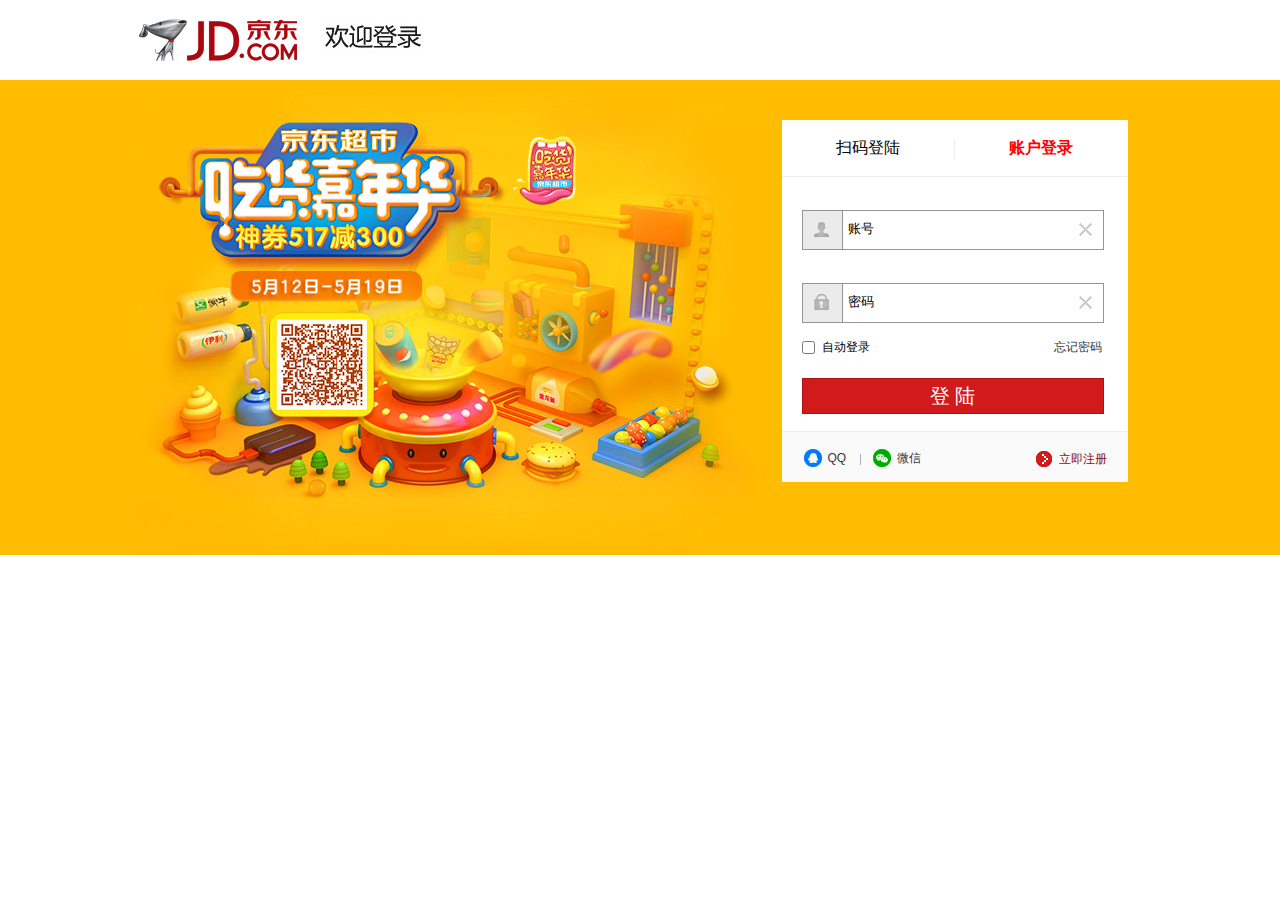
<file: public/login.html>
<!Doctype html>
<html>
	<head>
		<meta charset="utf-8" />
		<title>网页-登陆页</title>
		<link rel="stylesheet" href="css/base.css"/>
		<link rel="stylesheet" href="css/layout.css"/>
		<link rel="stylesheet" href="css/icon.css"/>
		<link rel="stylesheet" href="css/login.css">
	</head>
	<body>
	    <div class="loginPage"></div>
	    <div class="loginWrap">
	    	<div class="loginWrapBgc">
	    		<div class="loginBgp">
	    			<div class="login">
	    				<div class="loginTitle">
	    					<label>扫码登陆</label>
	    					<i></i>
	    					<span>账户登录</span>
	    				</div>
	    				<div class="loginUsename">
	    				    <label></label>
	    				    <i></i>
	    				    <input type="text" value="账号" />
	    				</div>
	    				<div class="loginPassword">
	    					<label></label>
	    					<i></i>
	    				    <input type="text" value="密码" />
	    				</div>
	    				<div class="loginSet">
	    					<input type="checkbox" id="loginSet" />
	    					<label for="loginSet">自动登录</label>
	    					<a href="#">忘记密码</a>
	    				</div>
	    				<div class="enter">
	    					<a href="#">登&nbsp陆</a>
	    				</div>
	    				<div class="loginFooter">
	    					<label>QQ</label>
	    					<i></i>
	    					<span>微信</span>
	    					<a href="#">立即注册</a>
	    				</div>
	    			</div>
	    		</div>
	    	</div>
	    </div>
	</body>
</html>
</file>
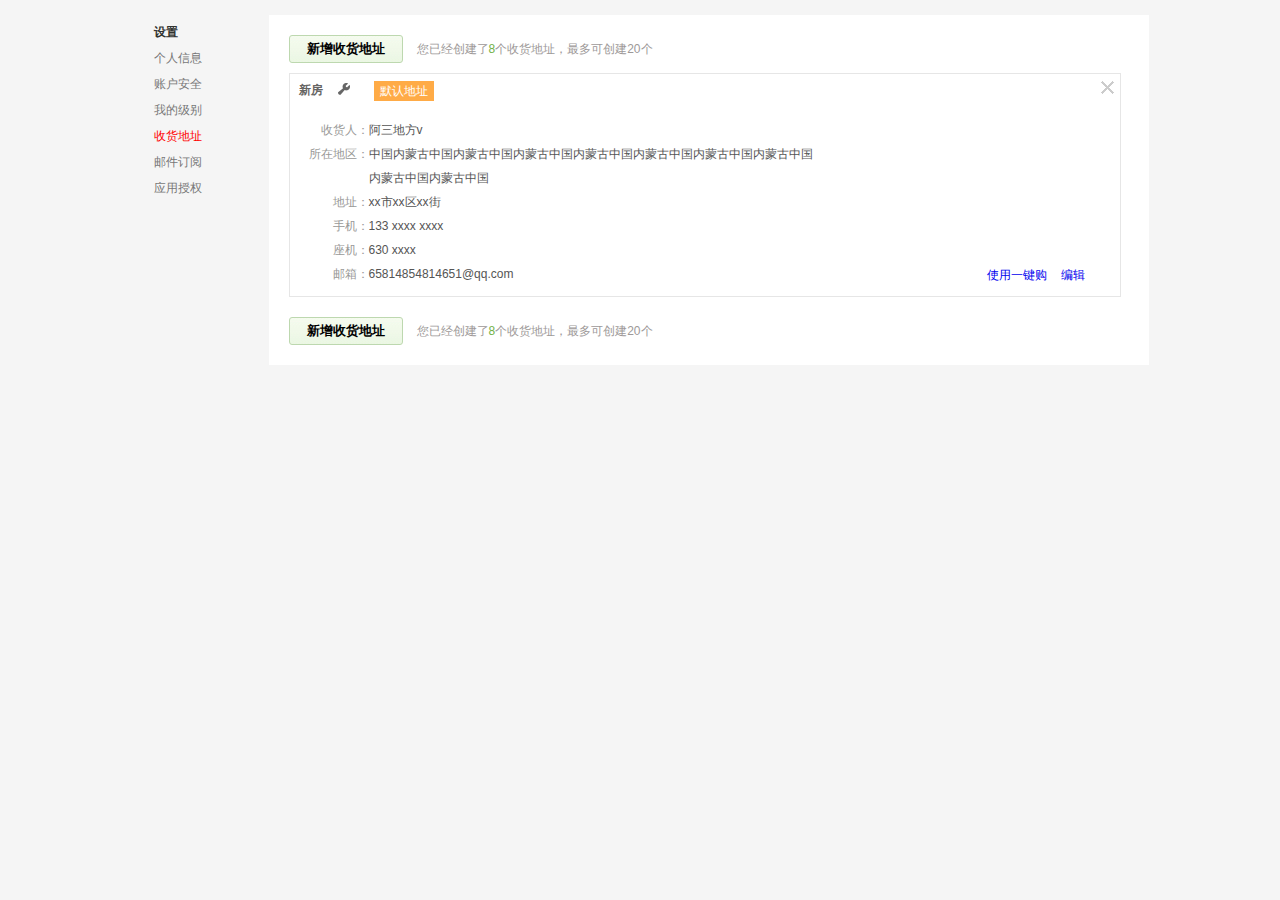
<file: public/userAddress.html>
<!Doctype html>
<html>
	<head>
		<meta charset="utf-8" />
		<title>网页-收货地址</title>
		<link rel="stylesheet" href="css/base.css"/>
		<link rel="stylesheet" href="css/layout.css"/>
		<link rel="stylesheet" href="css/icon.css"/>
		<link rel="stylesheet" href="css/userAddress.css">
	</head>
	<body>
		<!-- 收货地址用户菜单 -->
		<div class="userAddressMenu fl cle">
			<dl>
				<dt>设置</dt>
				<dd>个人信息</dd>
				<dd>账户安全</dd>
				<dd>我的级别</dd>
				<dd class="red">收货地址</dd>
				<dd>邮件订阅</dd>
				<dd>应用授权</dd>
			</dl>
		</div>
		<div class="userAddressRight fr cle">
			<div class="addressMenu fl cle">
				<input type="text" value="新增收货地址" />
				<p>您已经创建了<i>8</i>个收货地址，最多可创建20个</p>
			</div>
			<div class="addressInfo fl cle">
			    <div class="cancel">
			    	<label></label>
			    </div>
				<div class="addressInfoTitle cle">
					<label>新房</label>
					<i></i>
					<span>默认地址</span>
				</div>
				<div class="addressInfoMain cle">
					<ul>
						<li>
							<label>收货人：</label>
							<span>阿三地方v</span>
						</li>
						<li>
							<label>所在地区：</label>
							<span>中国内蒙古中国内蒙古中国内蒙古中国内蒙古中国内蒙古中国内蒙古中国内蒙古中国内蒙古中国内蒙古中国</span>
						</li>
						<li>
							<label>地址：</label>
							<span>xx市xx区xx街</span>
						</li>
						<li>
							<label>手机：</label>
							<span>133 xxxx xxxx</span>
						</li>
						<li>
							<label>座机：</label>
							<span>630 xxxx</span>
						</li>
						<li>
							<label>邮箱：</label>
							<span>65814854814651@qq.com</span>
						</li>
					</ul>
				</div>
				<div class="addressInfoLink">
					<a href="#">使用一键购</a>
					<a href="#">编辑</a>
				</div>
			</div>
			<div class="addressMenu fl cle">
				<input type="text" value="新增收货地址" />
				<p>您已经创建了<i>8</i>个收货地址，最多可创建20个</p>
			</div>
		</div>
	</body>
</html>
</file>
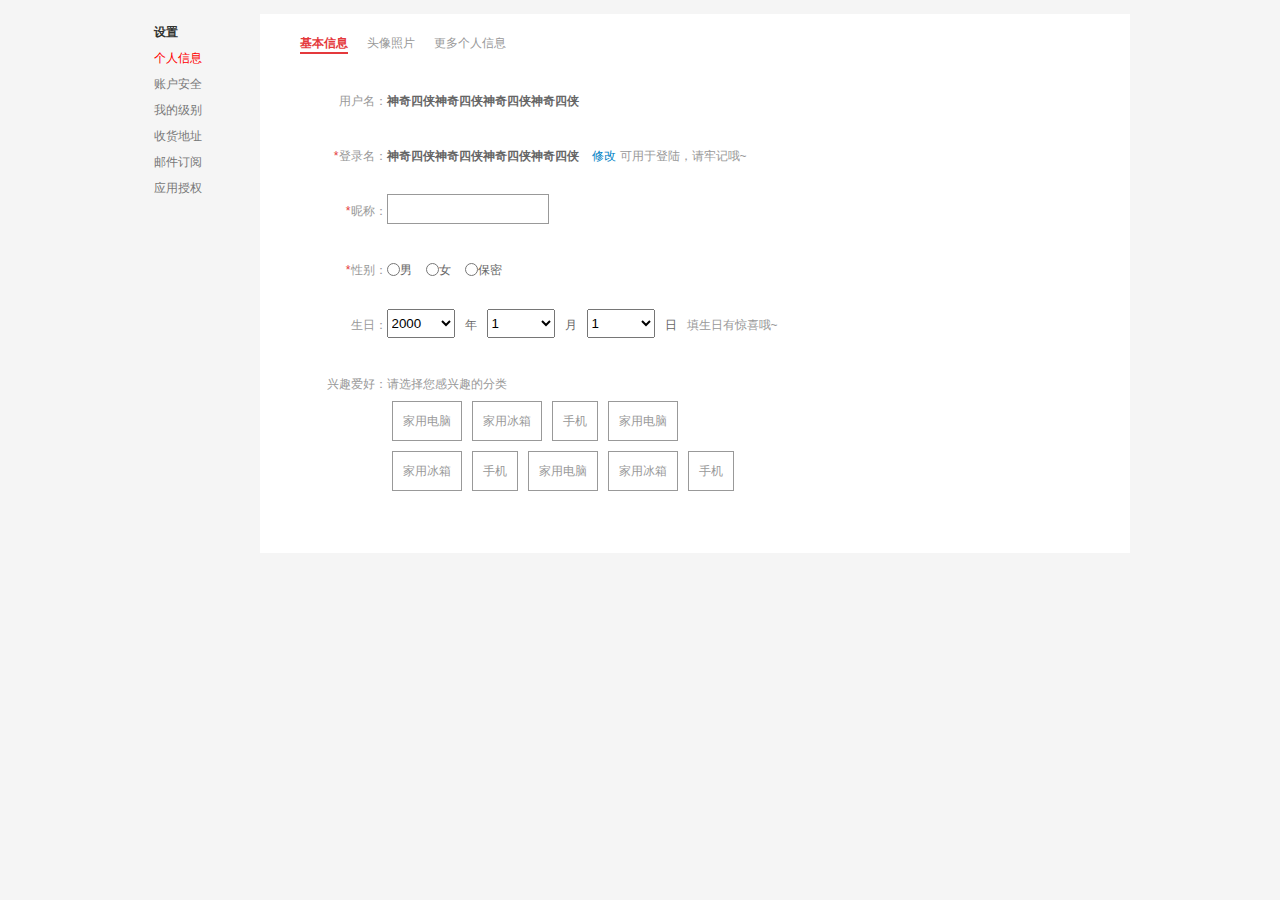
<file: public/userInfo.html>
<!Doctype html>
<html>
	<head>
		<meta charset="utf-8" />
		<title>网页-用户信息</title>
		<link rel="stylesheet" href="css/base.css"/>
		<link rel="stylesheet" href="css/layout.css"/>
		<link rel="stylesheet" href="css/icon.css"/>
		<link rel="stylesheet" href="css/userInfo.css">
	</head>
	<body>
		<!-- 收货地址用户菜单 -->
		<div class="userInfoMenu fl ">
			<dl>
				<dt>设置</dt>
				<dd class="red">个人信息</dd>
				<dd>账户安全</dd>
				<dd>我的级别</dd>
				<dd >收货地址</dd>
				<dd>邮件订阅</dd>
				<dd>应用授权</dd>
			</dl>
		</div>
		<div class="userInfoRight fl ">
			<div class="userInfoTitle fl ">
				<ul>
					<li class="red">基本信息</li>
					<li>头像照片</li>
					<li>更多个人信息</li>
				</ul>
			</div>
			<div class="userInfoMain fl">
				<ul>
					<li>
					    <span>用户名：</span>
					    <label><strong>神奇四侠神奇四侠神奇四侠神奇四侠</strong></label>
					</li>
					<li>
					    <span><i>*</i>登录名：</span>
					    <label><strong>神奇四侠神奇四侠神奇四侠神奇四侠</label>
					    <a href="#">修改</a><p>可用于登陆，请牢记哦~</p>
					</li>
					<li>
					    <span><i>*</i>昵称：</span>
					    <input type="text" class="nickName" />
					</li>
					<li>
					    <span><i>*</i>性别：</span>
					    <input name="gender" type="radio" value="1" id="man" />
					    <label for="man" class="labelFor">男</label>

					    <input name="gender" type="radio" value="0" id="women" />
					    <label for="women" class="labelFor">女</label>

					    <input name="gender" type="radio" value="2" id="secrecy" />
					    <label for="secrecy" class="labelFor">保密</label>
					</li>
					<li>
						<span>生日：</span>
						<select name="" id="">
							<option value="">2000</option>
							<option value="">2001</option>
							<option value="">2002</option>
						</select>
						<label class="birthday" >年</label>
						<select name="" id="">
							<option value="">1</option>
							<option value="">2</option>
							<option value="">3</option>
						</select>
						<label class="birthday" >月</label>
						<select name="" id="">
							<option value="">1</option>
							<option value="">2</option>
							<option value="">3</option>
						</select>
						<label class="birthday" >日</label>
						<p>填生日有惊喜哦~</p>
					</li>
					<li>
						<span>兴趣爱好：</span>
						<div id="intest">
							<h1>请选择您感兴趣的分类</h1>
							<ul>
								<li>家用电脑</li>
								<li>家用冰箱</li>
								<li>手机</li>
								<li>家用电脑</li>
								<li>家用冰箱</li>
								<li>手机</li>
								<li>家用电脑</li>
								<li>家用冰箱</li>
								<li>手机</li>
							</ul>
						</div>
					</li>
				</ul>
			</div>
		</div>
	</body>
</html>
</file>
<file: public/css/base.css>
/* 
   License: none (public domain)
   Author:shangrui
   name:base.css
*/

html, body, div, span, applet, object, iframe,
h1, h2, h3, h4, h5, h6, p, blockquote, pre,
a, abbr, acronym, address, big, cite, code,
del, dfn, em, img, ins, kbd, q, s, samp,
small, strike, strong, sub, sup, tt, var,
b, u, i, 
dl, dt, dd, ol, ul, li,
fieldset, form, label, legend,
table, caption, tbody, tfoot, thead, tr, th, td,
article, aside, canvas, details, embed, 
figure, figcaption, footer,main, header, hgroup, 
menu, nav, output,  section, summary,
time, mark, audio, video {
	border: 0;
	font-size:12px;
    font-weight:normal;
    font-family:'宋体',Arial;
	vertical-align: baseline; line-height:1.5em;
}
*{
	margin: 0;padding: 0;
}
input{
	outline: none;
}
table {
	border-collapse: collapse;
	border-spacing: 0;
}
ol, ul, li{list-style: none;}
</file>
<file: public/css/layout.css>
/* 主页面 index */
/*header*/
.header{
	width: 1192px;height: 172px;
	margin: 0 auto;
	position: relative;
}
/*主体部分*/
.main{
	width: 1192px;height: 483px;
	margin: 0 auto;
}
/* 产品列表 */
.productlist{width: 1192px;height: 20px;margin: 0 auto;}
/* all page*/
body{
	width: 1192px;
	margin: 0 auto;
}
/* userAddressWrap page */
.userAddressMenu{
	width: 130px;
}
.userAddressRight{
	width: 880px;background: #fff;
	margin: 15px 0 0 0;
	padding-bottom: 20px;
}
</file>
<file: public/css/icon.css>
/* 双广告位浮动 */
.fl{float: left;}
.fr{float: right;}
.mt10{margin-top: 10px;}
/* 用伪类清除浮动 */

.cle:after{
	content: ".";
	display: block;height: 0;
	clear: both;
	visibility:hidden;
}
/* 放大镜绝对定位 */
.zoomTool{
	width: 33px;height: 33px;
	background: url(../images/icon/icon09.png) no-repeat;
	position: absolute;
}

/* checkbox样式 */
.changeSkin{
	float: left;
}
.checkboxStyle{
	width: 24px;height: 24px;cursor: pointer;
	float: left;margin: 3px 19px 0 0;clear: both;
	background-image: url(../images/icon/icon18.png);
	background-repeat: no-repeat;
	background-position: 0 top;
}
.skinCheckBtn{
	background-position: -48px top;
}
.allSelect{
	margin: 14px 8px 0 11px;
}
</file>
<file: public/css/login.css>
body{
	width: 100%;
}
.loginPage{
	width: 1005px;height: 80px;margin: 0 auto;
	background: url(../images/logo2.png) no-repeat left center #fff;
}
.loginWrapBgc{
	width: 100%;height: 475px;
	background-color: #ffbc01;
}
.loginBgp{
	width: 1005px;height: 475px;margin:0 auto;
	background-image: url(../images/temp/temp11.jpg);
	background-repeat: no-repeat;
	background-position: left center;
}
/* login */
.login{
	width: 346px;height: 362px;float: right;
	margin: 40px 15px 0 0;
	background: #fff;
	position: relative;
}
/* loginTitle */
.loginTitle{
    width: 100%;height: 56px;
    border-bottom: 1px solid #ededed;
}
.loginTitle label{
	float: left;
	width: 172px;height: 56px;
	font-size: 16px;line-height: 56px;text-align: center;
	cursor: pointer;
}
.loginTitle i{
	float: left;
	width: 1px;height: 18px;
	font-size: 1px;overflow: hidden;background: #ededed;
	margin-top: 20px;
}
.loginTitle span{
	float: left;
	width: 172px;height: 56px;
	font-size: 16px;font-weight: bold;color: #f00;
	line-height: 56px;text-align: center;
	cursor: pointer;
}
/* loginUsename */
.loginUsename{
	width: 300px;height: 38px;
	margin: 33px 0 0 20px;
	border: 1px solid #959595;
	position: relative;
}
.loginUsename i{
	position: absolute;top: 10px;right: 10px;
	width: 15px;height: 16px;
	background: url(../images/icon/icon14.png) no-repeat;
}
.loginUsename label{
	float: left;
	width: 39px;height: 38px;
	border-right: 1px solid #959595;
	background-image: url(../images/icon/icon15.png);
	background-repeat: no-repeat;
	background-position: center;
	background-color: #ebebeb;
}
.loginUsename input{
   float: left;
   width: 254px;height: 35px;
   border: 0;
   padding-left: 5px;
   outline: none;
}
.loginPassword{
	width: 300px;height: 38px;
	margin: 33px 0 0 20px;
	border: 1px solid #959595;
	position: relative;
}
.loginPassword label{
	float: left;
	width: 39px;height: 38px;
	border-right: 1px solid #959595;
	background-image: url(../images/icon/icon16.png);
	background-repeat: no-repeat;
	background-position: center;
	background-color: #ebebeb;
}
.loginPassword i{
	position: absolute;top: 10px;right: 10px;
	width: 15px;height: 16px;
	background: url(../images/icon/icon14.png) no-repeat;
}
.loginPassword input{
   float: left;
   width: 254px;height: 35px;
   border: 0;
   padding-left: 5px;
   outline: none;
}
/* loginSet */
.loginSet{
	width: 300px;height: 40px;
	margin: 15px 0 0 20px; 
}
.loginSet input{
	float: left;
	margin: 3px 7px 0 0;
}
.loginSet label{
	float: left;
}
.loginSet a{
	float: right;
	color: #363636;text-decoration: none;
}
.loginSet a:hover{
	text-decoration: underline;
}
/* enter */
.enter{
	width: 325px;height: 34px;
	margin-left: 20px;
}
.enter a{
	border: 1px solid #ab1214;
	float: left;
	width: 300px;height: 34px;
	background: #d21a1c;color:#fff;font-size: 20px;
	line-height: 34px;text-decoration: none;
	text-align: center;
}
/* loginFooter */
.loginFooter{
	width: 346px;height: 50px;
	background: #fafafa;border-top: 1px solid #ededed;
	position:absolute;left: 0;bottom: 0;
}
.loginFooter label{
	float: left;margin: 16px 0 0 21px;
	padding: 0 14px 0 25px;
	background: url(../images/icon/icon17.png) no-repeat left 1px;
	color: #363634;font-size: 12px;
	cursor: pointer;
	height: 20px;line-height: 20px;
}
.loginFooter i{
	float: left;
	width: 1px;height: 11px;background: #b9abb8;
	font-size: 1px;overflow: hidden;
	margin-top: 22px;
}
.loginFooter span{
	float: left;margin: 16px 0 0 11px;
	padding: 0 14px 0 25px;
	background: url(../images/icon/icon17.png) no-repeat left center;
	color: #363634;font-size: 12px;
	cursor: pointer;
	height: 20px;line-height: 20px;
}
.loginFooter a{
	float: right;margin: 16px 21px 0 0;
	background: url(../images/icon/icon17.png) no-repeat left bottom;
	padding: 0 0 0 25px;
	color: #8d0d0c;text-decoration: none;font-size: 12px;
	height: 20px;line-height: 22px;
}
.loginFooter a:hover{
	text-decoration: underline;
}
</file>
<file: public/css/userAddress.css>
body{
	background: #f5f5f5;width: 1017px;
}
/* userAddressMenu */
.userAddressMenu dl{
	margin: 19px 0 0 22px;
}
.userAddressMenu dl dt{
	font-size: 12px;font-weight: bold;width:auto;height: 26px;color: #323431;
	line-height: 26px;text-align: left;
}
.userAddressMenu dl dd{
	font-size: 12px;width:auto;height: 26px;color: #787878;
	line-height: 26px;text-align: left;
}
.userAddressMenu dl dd.red{
	color: #f00;
}
/* userAddressRight */
.addressMenu{
	margin: 20px 0 0 20px;
}
.addressMenu input{
	float: left;
	width: 112px;height: 26px;
	background: url(../images/icon/icon12.png) repeat-x;
	border: 1px solid #bdd8af;
	border-radius: 3px;
	font-size: 13px;font-weight: bold;font-style: normal;
	line-height: 26px;text-align: center;
	margin: 0 14px 0 0;
	cursor: pointer;
}
.addressMenu p{
	float: left;
	height: 28px;
	font-size: 12px;color: #9d9998;line-height: 28px;
}
.addressMenu p i{
    font-style: normal;color: #73b249;
}
/* addressInfo */
.addressInfo{
	width: 830px;border: 1px solid #e6e6e6;
	margin: 10px 0 0 20px;
	position: relative;
}
.cancel label{
	float: right;margin: 5px 5px 0 0; 
   width: 15px;height: 16px;
   background: url(../images/icon/icon14.png) no-repeat center;
}
.addressInfo .addressInfoTitle{
	margin: 7px 0 17px 9px;
}
.addressInfo .addressInfoTitle label{
	float: left;
	font-size: 12px;font-weight: bold;color: #676664;
}
.addressInfo .addressInfoTitle i{
	float: left;
	width: 15px;height: 20px;line-height: 20px;
	background: url(../images/icon/icon13.png) no-repeat;
	margin: 0 23px 0 13px;
}
.addressInfo .addressInfoTitle span{
	float: left;
	width: 60px;height: 20px;
	background: #ffab46;color: #fff;line-height: 20px;text-align: center;
}
/* addressInfoMain */
.addressInfoMain{
	padding-bottom: 10px;
}
.addressInfoMain li{
	float: left;clear: both;
	width: auto;height:auto;
	font-size: 12px;line-height: 12px;
}
.addressInfoMain li label{
	float: left;
	width: 79px;height: auto;
	text-align: right;
	color: #999997;
	font-size: 12px;line-height: 24px;
}
.addressInfoMain li span{
	float: left;
	width: 450px;height: auto;
	text-align: left;
	color: #555555;
	font-size: 12px;line-height: 24px;
}
/* addressInfoLink */
.addressInfoLink{
	position: absolute;
	bottom: 12px;right: 25px;
}
.addressInfoLink a{
	margin-right: 10px;text-decoration: none;
}
</file>
<file: public/css/userInfo.css>
body{
	background: #f5f5f5;width: 1017px;
}
/* userAddressMenu */
.userInfoMenu dl{
	margin: 19px 0 0 22px;
}
.userInfoMenu dl dt{
	font-size: 12px;font-weight: bold;width:auto;height: 26px;color: #323431;
	line-height: 26px;text-align: left;
}
.userInfoMenu dl dd{
	font-size: 12px;width:auto;height: 26px;color: #787878;
	line-height: 26px;text-align: left;
}
.userInfoMenu .red{
	color: #f00;
}
/* userAddressRight */
.userInfoRight{
	margin: 14px 0 0 58px;
	background: #fff;width: 870px;
	padding-bottom: 20px;
}
/* userInfoTitle */
.userInfoTitle{
	margin: 20px 0 0 40px;
	clear: both;
}
.userInfoTitle li{
	float: left;margin-right: 19px;
	color: #999;font-size: 12px;font-weight: normal;
	cursor: pointer;
}
.userInfoTitle li.red{
	color: #e4393c;border-bottom: 2px solid #e4393c;
	font-weight: bold;
}
/* userInfoMain */
.userInfoMain{
	clear: both;
	margin: 38px 0 0 40px;
}
.userInfoMain li{
	float: left;clear: both;
	margin: 0 0 37px 0;
}
.userInfoMain li span i{
	color: #e4393c;font-style: normal;
}
.userInfoMain li span{
	width: 87px;height: auto;float: left;
	font-size: 12px;color: #999;text-align: right;
}
.userInfoMain li label{
	float: left;
	font-size: 12px;color: #666;text-align: left;
}
.userInfoMain li label strong{
	font-weight: bold;
}
.userInfoMain li a{
    float: left;font-size: 12px;color: #0081c5;
    margin: 0 4px 0 13px;
    text-decoration: none;

}
.userInfoMain li p{
    float: left;font-size: 12px;color: #999;
}
.userInfoMain li .nickName{
	float: left;
	width: 155px;height: 28px;
	border: 1px solid #999;
	margin-top: -8px;
	padding-left: 5px;
}
.userInfoMain li input[type="radio"]{
	float: left;margin-top: 2px;
}
.userInfoMain li .labelFor{
	float: left;cursor: pointer;
	margin-right: 14px;
}
.userInfoMain li select{
	float: left;width: 68px;height: 29px;
	margin-top: -7px;
}
.userInfoMain li .birthday{
	padding: 0 10px;
}
#intest{
	float: left;
}
#intest h1{
	font-size: 12px;color: #999;
}
#intest ul{
	float: left;
	width: 371px;margin-top: 3px;
}
#intest li{
	float: left;clear: none;
	padding: 10px 10px;border: 1px solid #999;margin: 5px;
	color: #999;
	cursor: pointer;
}
#intest li:hover{
	background: #f00;color: #fff;
}
</file>
